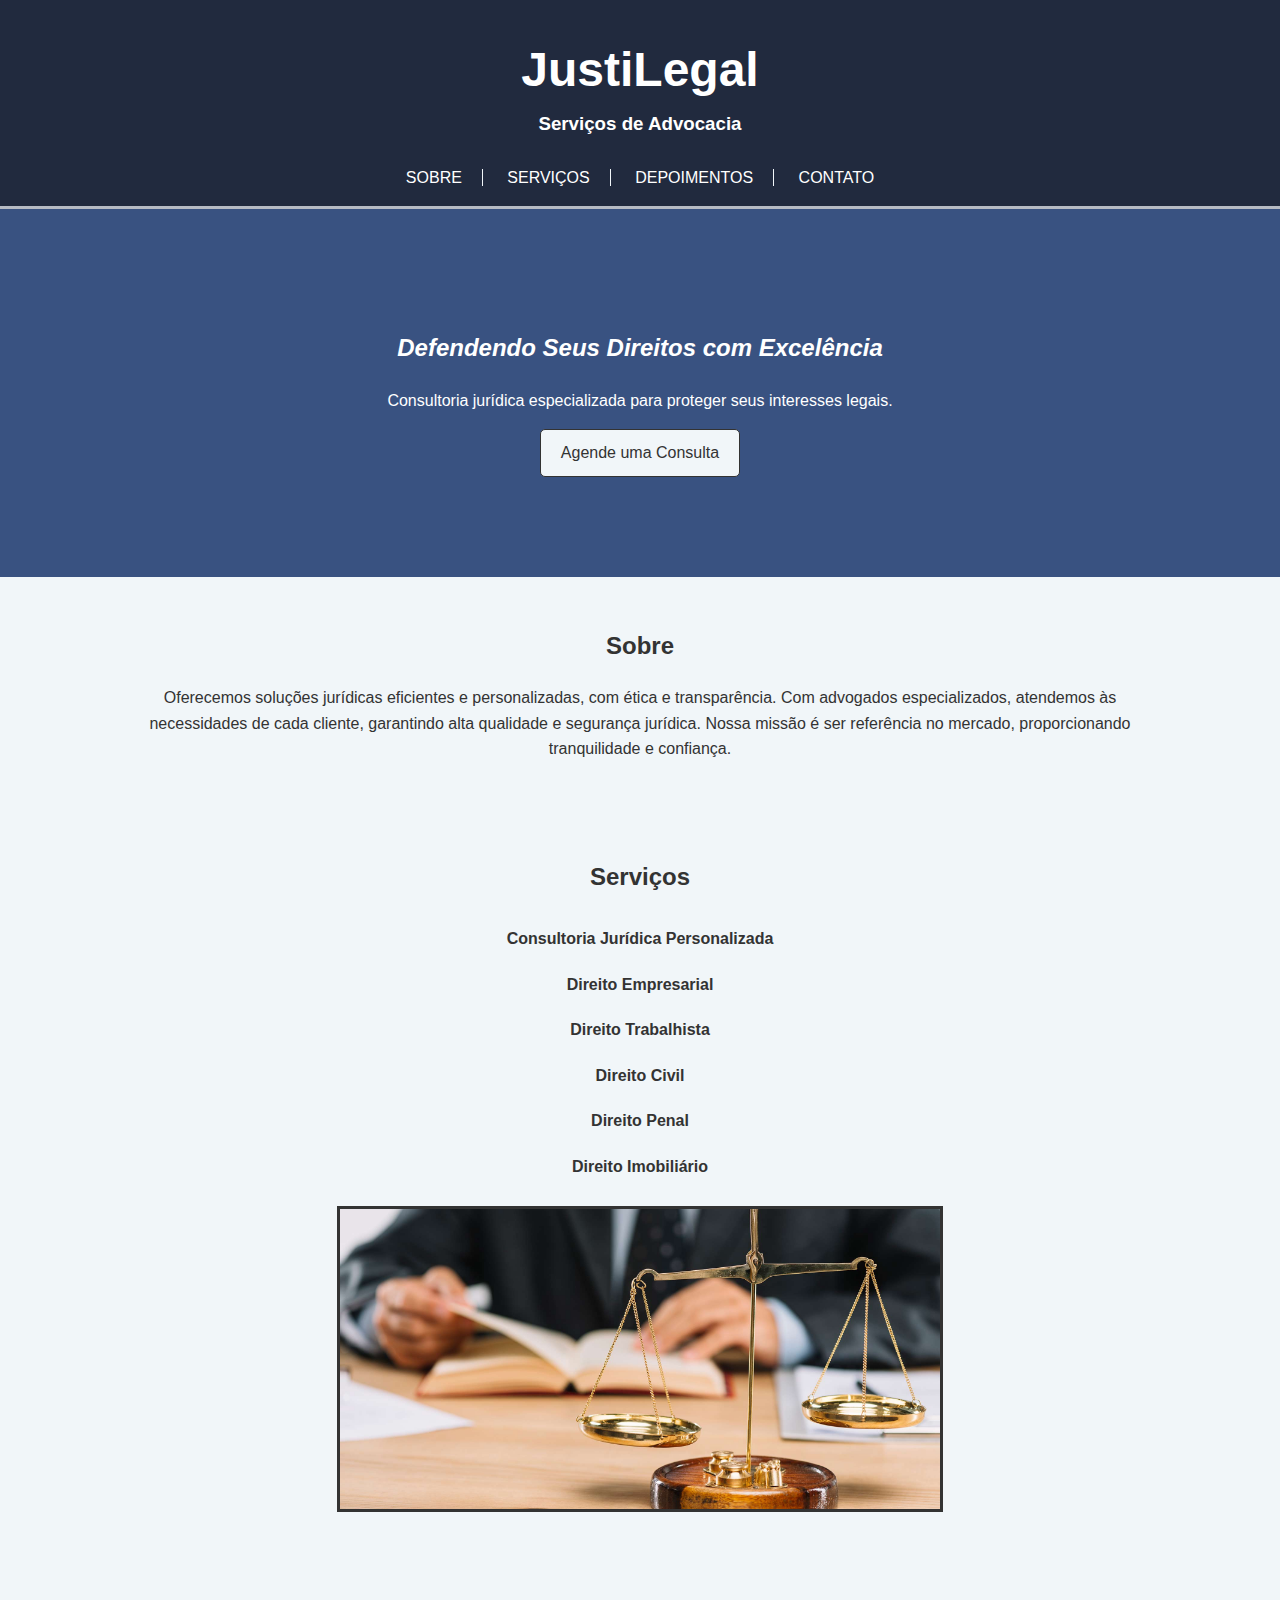
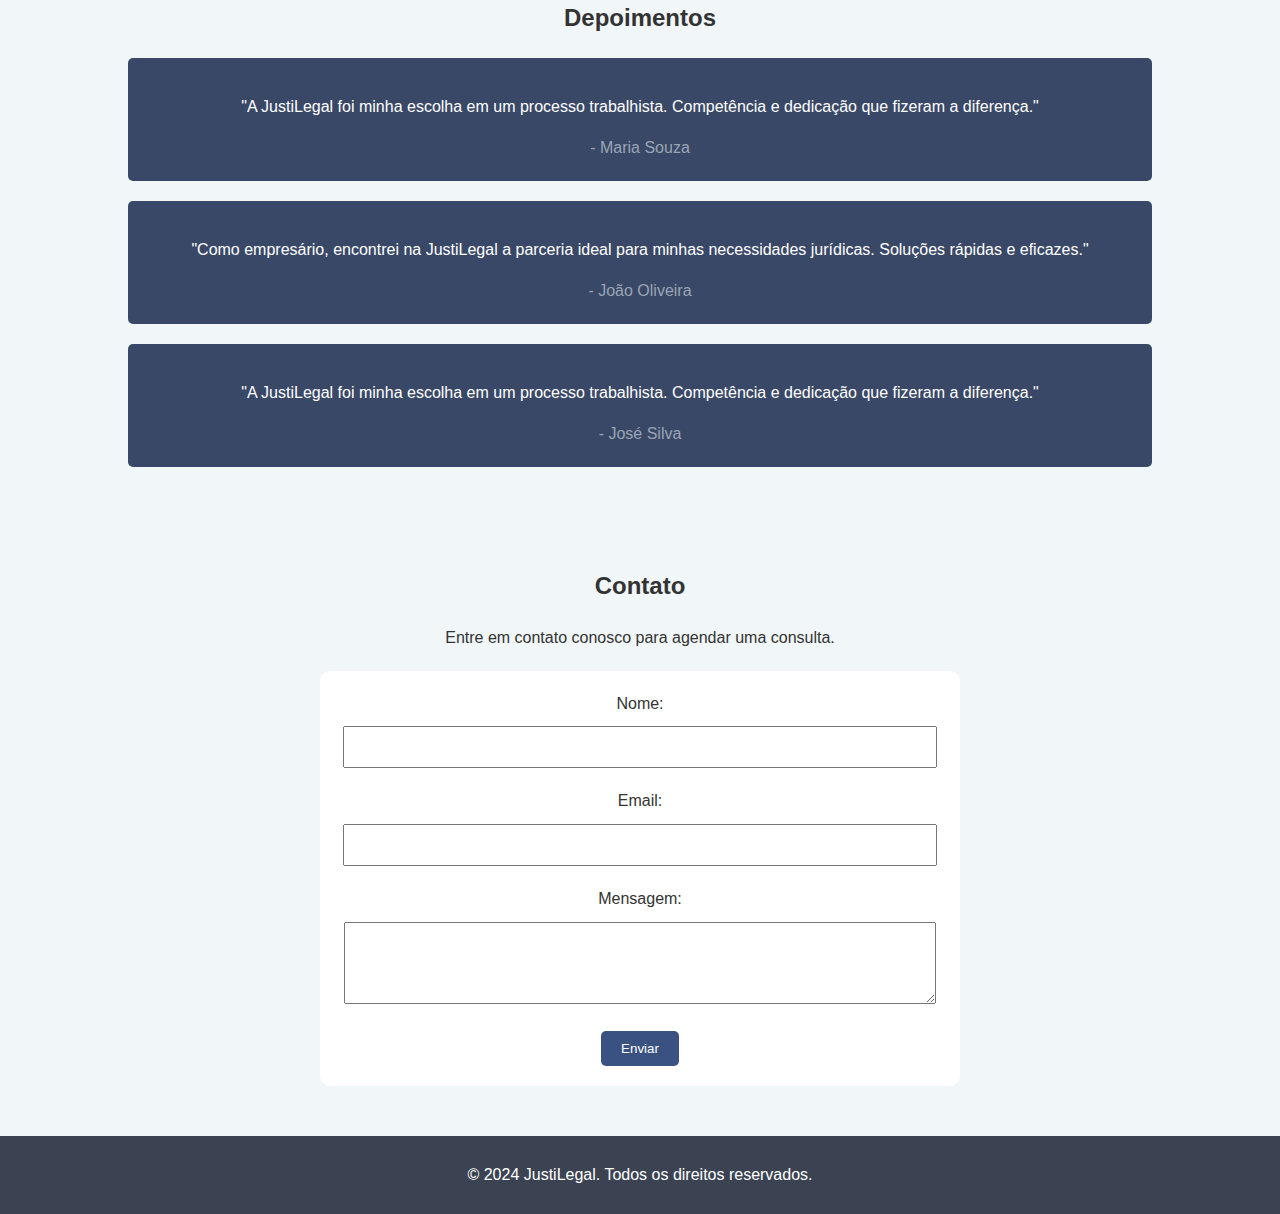
<file: Site 2/index.html>
<!DOCTYPE html>
<html lang="pt-BR">
<head>
    <meta charset="UTF-8">
    <meta name="viewport" content="width=device-width, initial-scale=1.0">
    <title>Consultor Previdenciário</title>
    <link rel="stylesheet" href="css/styles.css">
</head>
<body>
    <header>
        <div class="container1">
            <h1 style="margin-bottom: 0px; font-size: xxx-large;">JustiLegal</h1>
            <h3 style="margin: 0; ">Serviços de Advocacia</h2>
            <nav>
                <ul>
                    <li><a href="#about">Sobre</a></li>
                    <li><a href="#services">Serviços</a></li>
                    <li><a href="#testimonials">Depoimentos</a></li>
                    <li id="item"><a href="#contact">Contato</a></li>
                </ul>
            </nav>
        </div>
    </header>

    <section id="hero">
        
        <div class="container">            
            <h2 style="font-style: italic;">Defendendo Seus Direitos com Excelência</h2>
            <p>Consultoria jurídica especializada para proteger seus interesses legais.</p>
            <a href="#contact" class="btn">Agende uma Consulta</a>
        </div>
    </section>

    <section id="about">
        <div class="container">
            <h2>Sobre</h2>
            <p>Oferecemos soluções jurídicas eficientes e personalizadas, com ética e transparência. Com advogados especializados, atendemos às necessidades de cada cliente, garantindo alta qualidade e segurança jurídica. Nossa missão é ser referência no mercado, proporcionando tranquilidade e confiança.</p>
        </div>
    </section>

    <section id="services">
        <div class="container">
            <h2>Serviços</h2>
            <ul style="font-weight: bold;">
                <li>Consultoria Jurídica Personalizada</li>
                <li>Direito Empresarial</li>
                <li>Direito Trabalhista</li>
                <li>Direito Civil</li>
                <li>Direito Penal</li>
                <li>Direito Imobiliário</li>
            </ul>
            <img src="img\termos-juridicos.jpg" width="600px" style="border: solid;">
        </div>
    </section>

    <section id="testimonials">
        <div class="container">
            <h2>Depoimentos</h2>
            <div class="testimonial">
                <p>"A JustiLegal foi minha escolha em um processo trabalhista. Competência e dedicação que fizeram a diferença."</p>
                <cite>- Maria Souza</cite>
            </div>
            <div class="testimonial">
                <p>"Como empresário, encontrei na JustiLegal a parceria ideal para minhas necessidades jurídicas. Soluções rápidas e eficazes."</p>
                <cite>- João Oliveira</cite>
            
            </div>
            
            <div class="testimonial">
                <p>"A JustiLegal foi minha escolha em um processo trabalhista. Competência e dedicação que fizeram a diferença."</p>
                <cite>- José Silva</cite>
            </div>
        </div>
    </section>

    <section id="contact">
        <div class="container">
            <h2>Contato</h2>
            <p>Entre em contato conosco para agendar uma consulta.</p>
            <form action="submit_form.php" method="post">
                <label for="name">Nome:</label>
                <input type="text" id="name" name="name" style="text-align: center; font-size:medium;" required>
                
                <label for="email">Email:</label>
                <input type="email" id="email" name="email" style="text-align: center; font-size:medium;" required>
                
                <label for="message">Mensagem:</label>
                <textarea id="message" name="message" rows="4" required></textarea>
                
                <button type="submit" class="btn">Enviar</button>
            </form>
        </div>
    </section>

    <footer>
        <div class="container">
            <p>&copy; 2024 JustiLegal. Todos os direitos reservados.</p>
        </div>
    </footer>
</body>
</html>
</file>
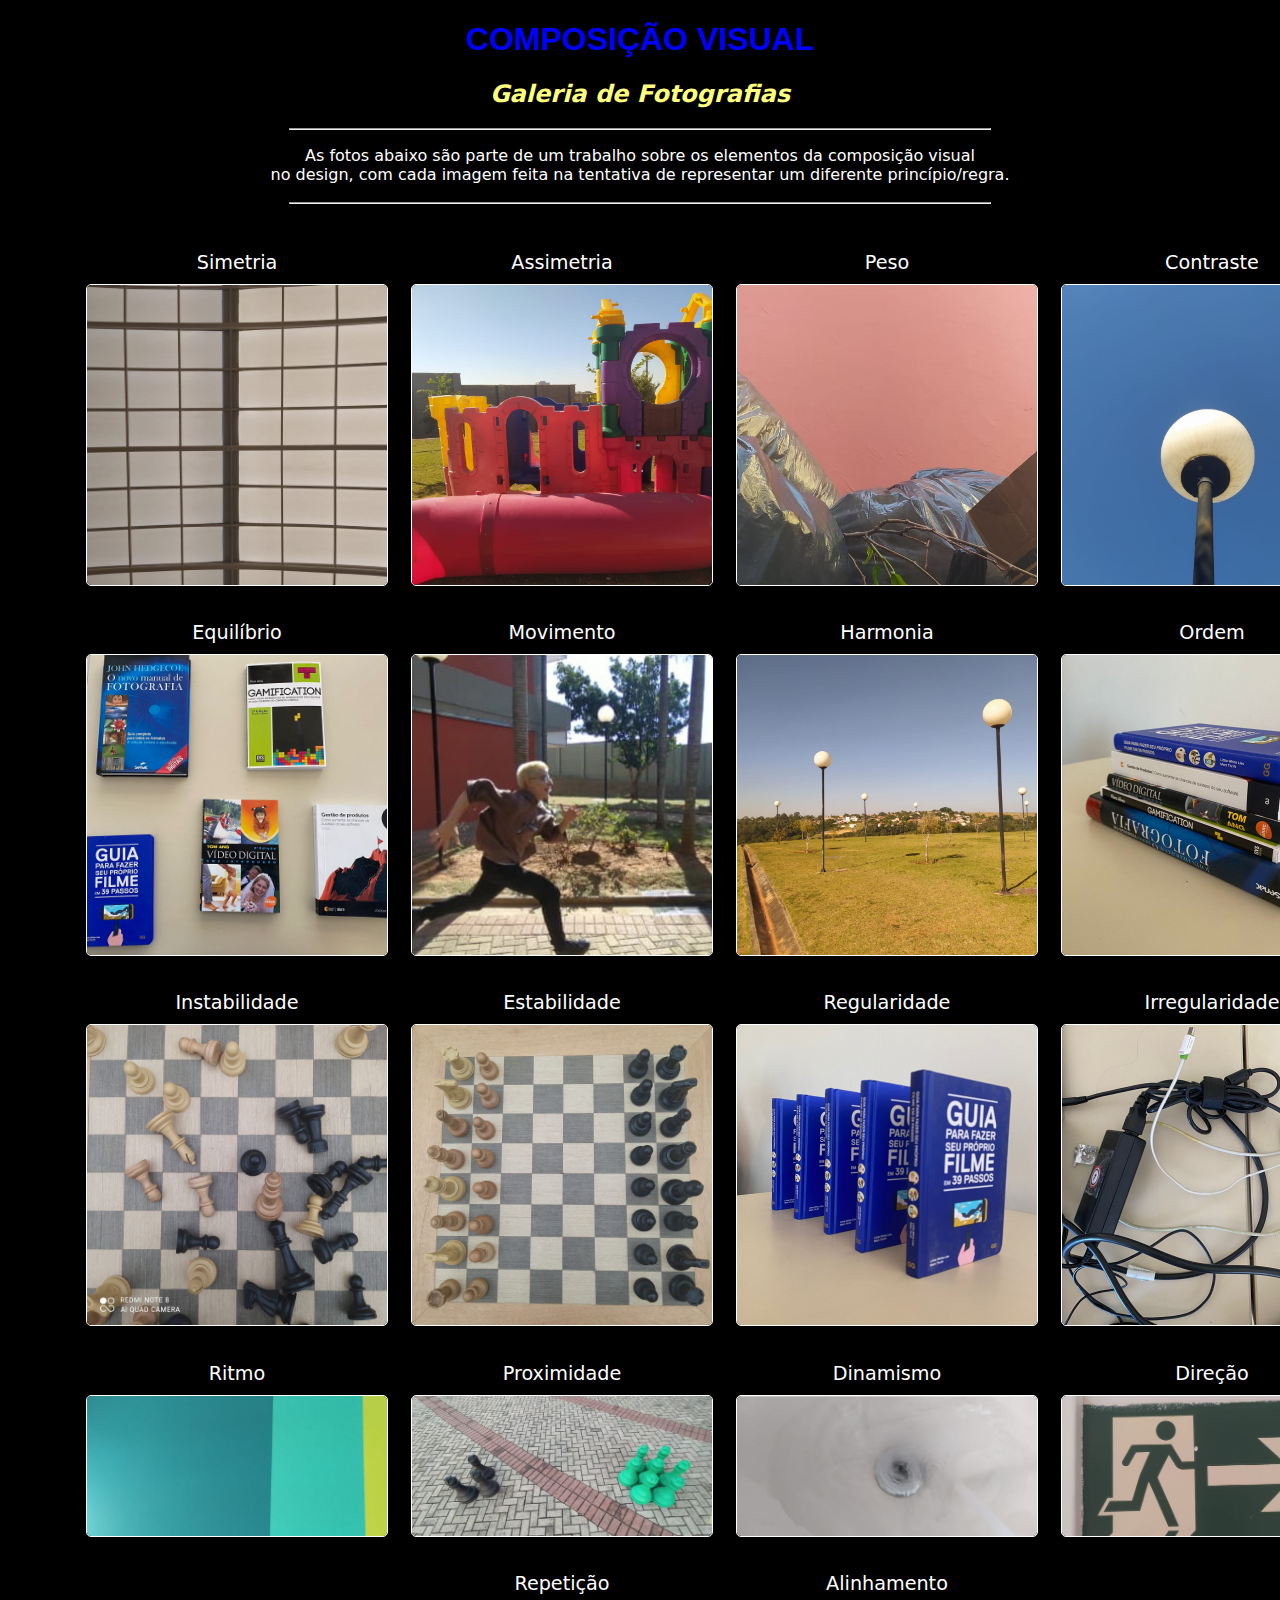
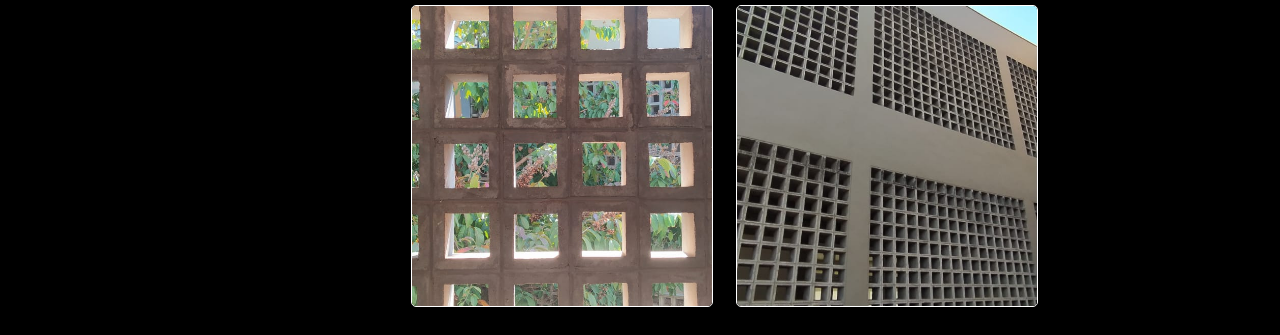
<file: galeria/galeria.html>
<!DOCTYPE html>
<html lang="en">
<head>
    <meta charset="UTF-8">
    <meta name="viewport" content="width=device-width, initial-scale=1.0">
    <title>Galeria</title>
    <style>
        body{
            background-color: black;
            color: white;
            font-family:system-ui, -apple-system, BlinkMacSystemFont, 'Segoe UI', Roboto, Oxygen, Ubuntu, Cantarell, 'Open Sans', 'Helvetica Neue', sans-serif;
        }

        #galeria{
            display: flex;
            flex-wrap: wrap;
            justify-content: center;
            width: 1400px;
            align-items: center;
            margin: 20px;

        }

        img{
            object-fit: cover;
            border: solid 1px;
            border-radius: 5px;
        }

        hr{
            width: 700px;
        }

        .imgs{
            display: flex;
            flex-direction: column;
            margin: 8px;
            margin-right: 15px;
        }

        .title{
            font-size: larger;
            font-weight: lighter;
            margin-bottom: 10px;
        }

        #t{
            color: blue;
            font-family: 'Lucida Sans', 'Lucida Sans Regular', 'Lucida Grande', 'Lucida Sans Unicode', Geneva, Verdana, sans-serif
        }

    </style>
</head>
<body>
    <center>
    <header>
        <h1 id="t">COMPOSIÇÃO VISUAL</h1>
        <h2 style="font-style:italic; color:rgb(255, 255, 126);">Galeria de Fotografias</h2>
    </header>
    <hr>
    <article id="desc"><p style="font-weight: lighter; margin-bottom: 18px;">As fotos abaixo são parte de um trabalho sobre os elementos da composição visual<br> no design, com cada imagem feita na tentativa de representar um diferente princípio/regra.</p></article>
    <hr>
    <section id="galeria">
        <div class="imgs">
        <p class="title">Simetria</p>
        <img src="img\simetria.jpeg" width="300px">
        </div>
        <div class="imgs">
        <p class="title">Assimetria</p>
        <img src="img/assimetria.jpeg" width="300px" height="300px">
        </div>
        <div class="imgs">
        <p class="title">Peso</p>
        <img src="img/peso.jpeg" width="300px" height="300px">
        </div>
        <div class="imgs">
        <p class="title">Contraste</p>
        <img src="img/contraste.jpeg" width="300px" height="300px">
        </div>
        <div class="imgs">
        <p class="title">Equilíbrio</p>
        <img src="img\equilibrio.jpg" width="300px" height="300px">
        </div>
        <div class="imgs">
        <p class="title">Movimento</p>
        <img src="img\movimeto.jpg" width="300px" height="300px">
        </div>
        <div class="imgs">
        <p class="title">Harmonia</p>
        <img src="img\harmonia.jpeg" width="300px" height="300px">
        </div>
        <div class="imgs">
        <p class="title">Ordem</p>
        <img src="img/ordem.jpeg" width="300px" height="300px">
        </div>
        <div class="imgs">
        <p class="title">Instabilidade</p>
        <img src="img/instabilidade.jpg" width="300px" height="300px">
        </div>        
        <div class="imgs">
        <p class="title">Estabilidade</p>
        <img src="img/estabilidade.jpeg" width="300px" height="300px">
        </div>
        <div class="imgs">
        <p class="title">Regularidade</p>
        <img src="img/regularidade.jpeg" width="300px" height="300px">
        </div>
        <div class="imgs">
        <p class="title">Irregularidade</p>
        <img src="img/irregularidade.jpeg" width="300px" height="300px">
        </div>
        <div class="imgs">
        <p class="title">Ritmo</p>
        <img src="img/ritmo.jpeg" width="300px" height="140px">
        </div>
        <div class="imgs">
        <p class="title">Proximidade</p>
        <img src="img/agrupamento.jpeg" width="300px" height="140px">
        </div>
        <div class="imgs">
        <p class="title">Dinamismo</p>
        <img src="img\dinam.jpg" width="300px" height="140px">
        </div>        
        <div class="imgs">
        <p class="title">Direção</p>
        <img src="img\direcao.jpeg" width="300px" height="140px">
        </div>
        <div class="imgs">
        <p class="title">Repetição</p>
        <img src="img/repetição.jpg" width="300px" height="300px">
        </div>
        <div class="imgs">
        <p class="title">Alinhamento</p>
        <img src="img/alinhamento.jpeg" width="300px" height="300px">
        </div>
        
    </section>
    </center>
</body>
</html>
</file>
<file: Site 2/css/styles.css>
body {
    font-family: Arial, sans-serif;
    margin: 0;
    padding: 0;
    line-height: 1.6;
    color: #333;
}

.container {
    width: 80%;
    margin: auto;
    overflow: hidden;
}

.container1 {
    width: 80%;
    margin: auto;
    overflow: hidden;
    display: flex;
    flex-direction: column;
    align-items: center;
}

header {
    background: #212A3E;
    color: #fff;
    min-height: 70px;
    border-bottom: #B6BBC4 3px solid;
}

header a {
    color: #fff;
    text-decoration: none;
    text-transform: uppercase;
    font-size: 16px;
}

header ul {
    padding: 0;
    list-style: none;
}

header li {
    display: inline;
    border-right: 1px solid #F1F6F9;
    padding: 0 20px 0 20px;
}

#item {
    border: none;
}

header nav {
    margin-top: 10px;
}

#hero {
    background: #395281;
    color: #fff;
    padding: 100px 0;
    text-align: center;
}

#hero .btn {
    display: inline-block;
    color: #333;
    border: solid 1px;
    background: #F1F6F9;
    padding: 10px 20px;
    text-decoration: none;
    border-radius: 5px;
}

#about, #services, #testimonials, #contact {
    padding: 30px 0;
    text-align: center;
    background: #f1f6f9;
}

#services ul {
    list-style: none;
    padding: 0;
}

#services ul li {
    padding: 10px;
}

.testimonial {
    background: #394867;
    color: white;
    padding: 20px;
    margin: 20px 0;
    border-radius: 5px;
}

.testimonial cite {
    display: block;
    margin-top: 10px;
    font-style: normal;
    color: #9BA4B5;
}

#contact form {
    max-width: 600px;
    margin: 20px auto;
    padding: 20px;
    background: #fff;
    border-radius: 10px;
}

#contact label {
    display: block;
    margin-bottom: 10px;
}

#contact input, #contact textarea {
    width: 95%;
    padding: 10px;
    margin-bottom: 20px;
}

#contact button {
    display: inline-block;
    background: #395281;
    color: #fff;
    padding: 10px 20px;
    border: none;
    border-radius: 5px;
    cursor: pointer;
}

footer {
    background: #3b4353;
    color: #fff;
    text-align: center;
    padding: 10px 0;
}
</file>
